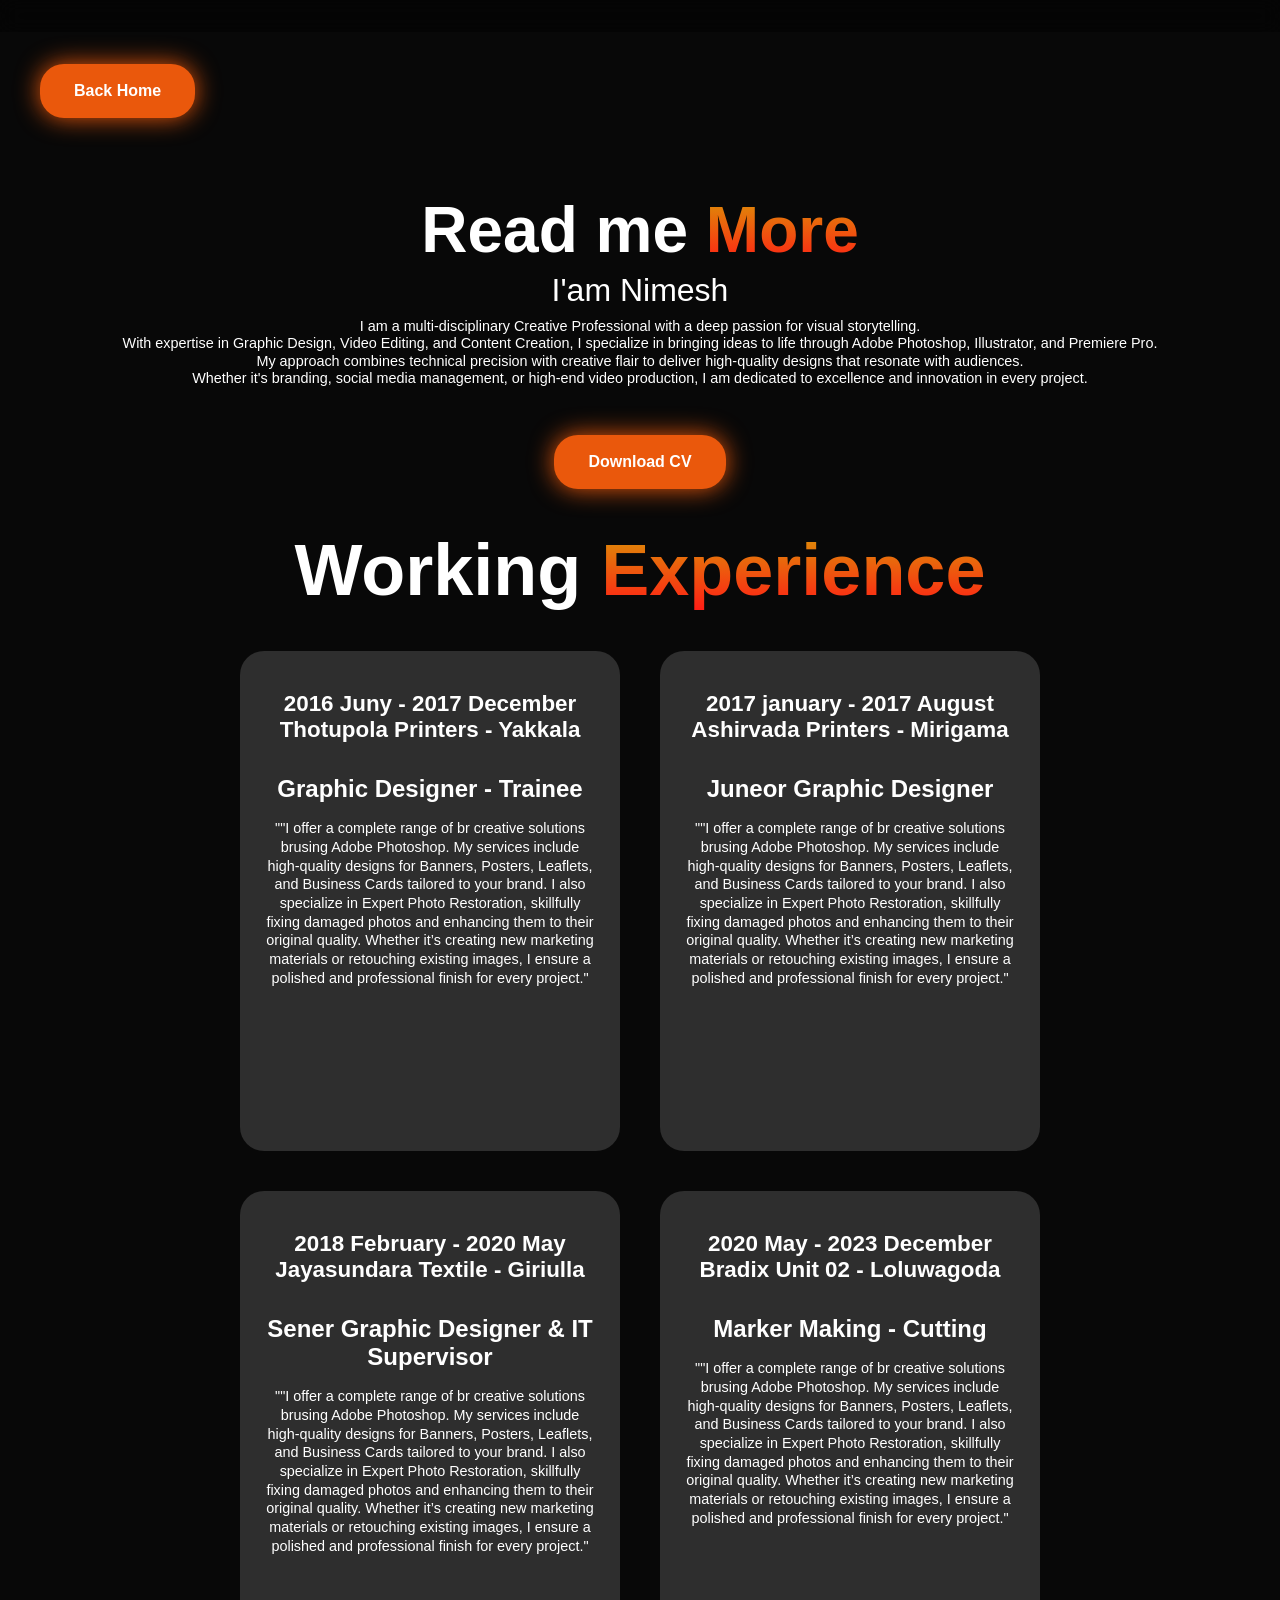
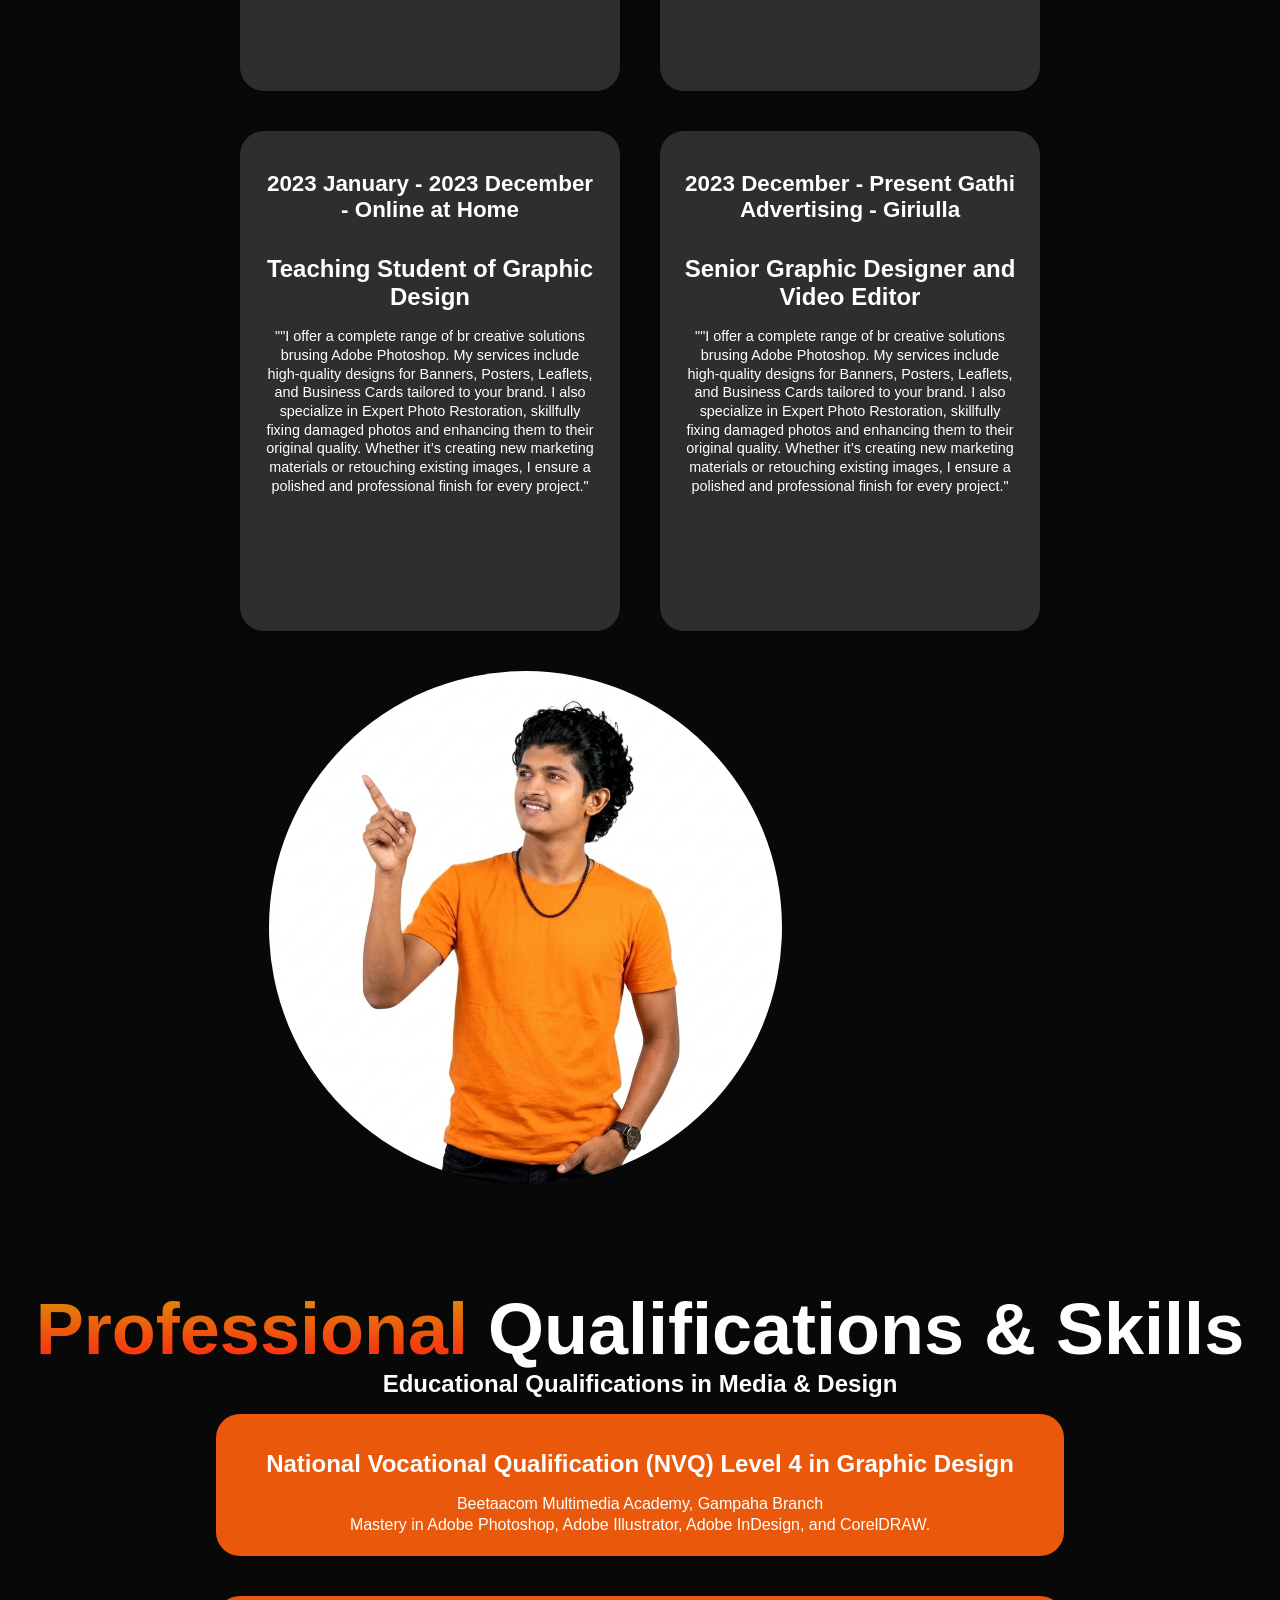
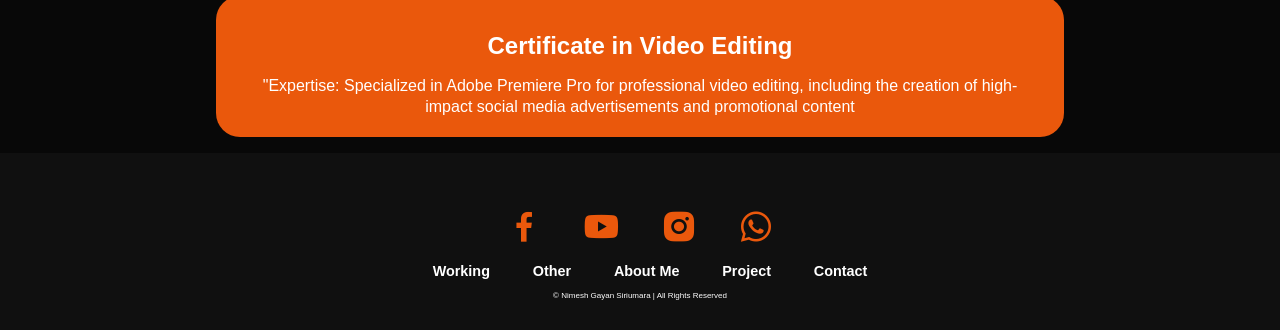
<file: readmore.html>
<!DOCTYPE html>
<html lang="en">
<head>
    <meta charset="UTF-8">
    <meta name="viewport" content="width=device-width, initial-scale=1.0">
    <title>readmore</title>
    <link rel="stylesheet" href="assets/css/readmore.css">
    <link href='https://unpkg.com/boxicons@2.1.4/css/boxicons.min.css' rel='stylesheet'>
</head>

<body>

</header>
        <div class="backhome-btn">
    <a href="index.html" class="btn" id="home">Back Home</a>
</div>

        <header class="header"></header>

    <section class="readmore">
    <div class="readmore-container">
        <h1> Read me <span>More</span></h1>
        <h3>I'am Nimesh</h3>
        <p>I am a multi-disciplinary Creative Professional with a 
            deep passion for visual storytelling. <br> With expertise in 
            Graphic Design, Video Editing, and Content Creation, 
            I specialize in bringing ideas to life through Adobe Photoshop,
            Illustrator, and Premiere Pro. <br> My approach combines technical 
            precision with creative flair to deliver high-quality designs 
            that resonate with audiences. <br> Whether it's branding, social media 
            management, or high-end video production, I am dedicated to 
            excellence and innovation in every project.</p>

               <a href="#" class="btn">Download CV</a>

               </div>            
            </div>
   </section>

<!-- Working Expierence Section 1 -->

    <section class="expirence" id="workexp">
        <h2 class="exp-heading">Working <span> Experience </span></h2>

        <section class="exp-container">
           
           <!-- Thotupola -->

            <div class="exp-box">
                <div class="exp-info">
                    <h4> 2016 Juny - 2017 December Thotupola Printers - Yakkala </h4>
                    <h6> Graphic Designer - Trainee </h6>
                    <p>""I offer a complete range of br creative solutions brusing
                        Adobe Photoshop. My services include high-quality
                        designs for Banners, Posters, Leaflets, and Business
                        Cards tailored to your brand. I also specialize in
                        Expert Photo Restoration, skillfully fixing damaged
                        photos and enhancing them to their original quality.
                        Whether it’s creating new marketing materials or retouching
                        existing images, I ensure a polished and professional
                        finish for every project."</p>
            
                </div>
            </div>
            
            <!-- Ashirvada Printers -->

            <div class="exp-box">
                <div class="exp-info">
                    <h4>2017 january - 2017 August Ashirvada Printers - Mirigama</h4>
                    <h6>Juneor Graphic Designer</h6>
                    <p>""I offer a complete range of br creative solutions brusing
                        Adobe Photoshop. My services include high-quality
                        designs for Banners, Posters, Leaflets, and Business
                        Cards tailored to your brand. I also specialize in
                        Expert Photo Restoration, skillfully fixing damaged
                        photos and enhancing them to their original quality.
                        Whether it’s creating new marketing materials or retouching
                        existing images, I ensure a polished and professional
                        finish for every project."</p>
            
                </div>
            </div>
            
            <!-- Jayasundara Textile -->

             <div class="exp-box">
                <div class="exp-info">
                    <h4>2018 February - 2020 May Jayasundara Textile - Giriulla </h4>
                    <h6>Sener Graphic Designer & IT Supervisor </h6>
                    <p>""I offer a complete range of br creative solutions brusing
                        Adobe Photoshop. My services include high-quality
                        designs for Banners, Posters, Leaflets, and Business
                        Cards tailored to your brand. I also specialize in
                        Expert Photo Restoration, skillfully fixing damaged
                        photos and enhancing them to their original quality.
                        Whether it’s creating new marketing materials or retouching
                        existing images, I ensure a polished and professional
                        finish for every project."</p>
            
                </div>
            </div>

            <!-- Brandix -->

             <div class="exp-box">
                <div class="exp-info">
                    <h4>2020 May - 2023 December Bradix Unit 02 - Loluwagoda </h4>
                    <h6>Marker Making - Cutting </h6>
                    <p>""I offer a complete range of br creative solutions brusing
                        Adobe Photoshop. My services include high-quality
                        designs for Banners, Posters, Leaflets, and Business
                        Cards tailored to your brand. I also specialize in
                        Expert Photo Restoration, skillfully fixing damaged
                        photos and enhancing them to their original quality.
                        Whether it’s creating new marketing materials or retouching
                        existing images, I ensure a polished and professional
                        finish for every project."</p>
            
                </div>
            </div>

            <div class="exp-box">
                <div class="exp-info">
                    <h4>2023 January - 2023 December - Online at Home </h4>
                    <h6> Teaching Student of Graphic Design </h6>
                    <p>""I offer a complete range of br creative solutions brusing
                        Adobe Photoshop. My services include high-quality
                        designs for Banners, Posters, Leaflets, and Business
                        Cards tailored to your brand. I also specialize in
                        Expert Photo Restoration, skillfully fixing damaged
                        photos and enhancing them to their original quality.
                        Whether it’s creating new marketing materials or retouching
                        existing images, I ensure a polished and professional
                        finish for every project."</p>
            
                </div>
            </div>

            <!-- Gathi Advertising -->

            <div class="exp-box">
                <div class="exp-info">
                    <h4>2023 December - Present Gathi Advertising - Giriulla </h4>
                    <h6> Senior Graphic Designer and Video Editor</h6>
                    <p>""I offer a complete range of br creative solutions brusing
                        Adobe Photoshop. My services include high-quality
                        designs for Banners, Posters, Leaflets, and Business
                        Cards tailored to your brand. I also specialize in
                        Expert Photo Restoration, skillfully fixing damaged
                        photos and enhancing them to their original quality.
                        Whether it’s creating new marketing materials or retouching
                        existing images, I ensure a polished and professional
                        finish for every project."</p>
            
                </div>
            </div>

                <div class="other-image">
    <img src="images/other_image.png" alt="">

    </section>
    
    <!-- Other Qualifications -->

      <section class="otherqlf" id="otherexp">
        <h2 class="qlf-heading"><span>Professional</span> Qualifications & Skills</span></h2>
        <h3>Educational Qualifications in Media & Design</h3>

        <section class="qlf-container">
           
           <!-- NVQ LEVEL 4 -->

            <div class="qlf-box">
                <div class="qlf-info">
                    <!-- <h4> Educational Qualifications in Media & Design </h4> -->
                    <h6> National Vocational Qualification (NVQ) Level 4 in Graphic Design</h6>
                    <p>Beetaacom Multimedia Academy, Gampaha Branch <br> Mastery in Adobe Photoshop, Adobe Illustrator, Adobe InDesign, and CorelDRAW.</p>
            
                </div>
            </div>

             <!-- NVQ LEVEL 4 -->

            <div class="qlf-box">
                <div class="qlf-info">
                    <!-- <h4> Certificate in Video Editing </h4> -->
                    <h6> Certificate in Video Editing</h6>
                    <p>"Expertise: Specialized in Adobe Premiere Pro for professional 
                        video editing, including the creation of high-impact social media 
                        advertisements and promotional content </p>
            
            
                </div>
            </div>
            
    </section>





   <!-- Footer Section -->

        <footer class="footer">
             <div class="social-icons">
            <a href="https://www.facebook.com/share/1B1wT7bscb/">
               <i class="bx bxl-facebook"></i>
            </a>

            <a href="https://youtube.com/@activeatlk?si=lOxaK5Kh0Kw-mEg6">
                <i class="bx bxl-youtube"></i>
            </a>

            <a href="#">
                <i class="bx bxl-instagram-alt"></i>
            </a>

            <a href="https://wa.me/message/QQZPBZW2J55LO1">
                <i class="bx bxl-whatsapp"></i>
            </a>

        </div>
    </div>

            <ul class="list">
                <li>
                    <a href="#workexp">Working </a>
                </li>

                <li>
                     <a href="#otherexp">Other</a>
                </li>

                 <li>
                    <a href="#about">About Me</a>
                </li>

                 <li>
                    <a href="#projects">Project</a>
                </li>

                 <li>
                    <a href="#contact">Contact</a>
                </li>

            </ul>

            <p class="copyright">
                &copy; Nimesh Gayan Siriumara | All Rights Reserved
            </p>

        </footer>
            

</body>
</html>
</file>
<file: assets/css/readmore.css>
* {
    margin: 0;
    padding: 0;
    box-sizing: border-box;
    text-decoration: none;
    scroll-behavior: smooth;
    font-family: sans-serif;
}
:root {
    --bg-color:#080808;
    --second-bg-color:#101010;
    --text-color: white;
    --main-color:#ea580c;
    --box-color: #2e2e2e;
}

html {
    font-size: 50%;
    overflow-x: hidden;
}

span {
    background: linear-gradient(
        #df8908 10%,
        #ff1d15 100%
      );
    background-clip: text;
    color: transparent;
}

body {
    background: var(--bg-color);
    color: var(--text-color);
}

.header {
    position: fixed;
    width: 100%;
    top: 0;
    left: 0;
    padding: 2rem 15%;
    background: rgba(0, 0, 0, 0.3);
    backdrop-filter: blur(10px);
    display: flex;
    justify-content: space-between;
    align-items: center;
    z-index: 1000;

}

.backhome-btn{
    display: flex;
    align-items: end;
    margin-left: 5rem;
    margin-top: 2rem;
}


#menu-icon {
    font-size: 3.5rem;
    color: var(--main-color);
    display: none; 
}

.social-icons a{
    display: inline-flex;
    justify-content: center;
    align-items: center;
    font-size: 5rem;
    padding: 1rem;
    background: transparent;
    border-radius: 0%;
    color: var(--main-color);
    margin: 1rem 0.5rem;
    transition: 0.3s ease-in-out;
    margin-top: 2rem;

}

.social-icons a:hover{
     transform: scale(1.5);

}


.section{
    
     min-height: 100vh;
     padding: 10rem 15%;
}
.readmore{
     display: flex; 
     align-items: center;
     justify-content: center;
}

.readmore-container {

    display: flex;
    flex-direction: column;
    align-items: center;
    text-align: center;
}

.readmore-container h1 {
    font-size: 8rem;
    font-weight: 700;
    margin-top: 1.5rem;
    line-height: 1;
    margin-top: 10rem;
}

.readmore-container h3 {

    font-size: 4rem;
    font-weight: 500;
    margin-top: 1.5rem;
    line-height: 1;
} 
.readmore-container p{
    font-size: 1.8rem;
    margin-top: 1.5rem;
    line-height: 1.2;
}


.other-image{
  display: flex;
    justify-content: center;
    align-items: center;
    width: 150%;   
    border-radius: 50%;
}

.other-image img{
    max-width: 90%;        
    height: auto;
    border-radius: 50%;
}


.btn{
    display: inline-block;
    padding: 2rem 4rem;
    background-color: var(--main-color);
    box-shadow: 0 0 25px var(--main-color);
    border-radius: 3rem;
    font-size: 2.0rem;
    color: rgb(255, 255, 255);
    border: 2px solid transparent;
    font-weight: 600;
    margin-top: 6rem;
    transition: 0.3s ease-in-out;

}
.btn:hover{
        transform: scale(1.2);
        box-shadow: 0 0 25px var(--main-color);
}

/* scroll bar */

::-webkit-scrollbar{
    width: 20px;
   
}
::-webkit-scrollbar-thumb{
 background-color:var(--main-color);
}
::-webkit-scrollbar-track{
    background-color: var(--bg-color);
}

/* Working Expirence 1 */

.expirence{
text-align: center;
font-size: 6rem;
margin-top: 5rem;
}

.expirence{
    background-color: var(--bg-color);
    color: rgb(255, 255, 255);
}

.expirence h2{
    color: var(--text-color);

}
.exp-container{
    display: grid;
    grid-template-columns: repeat(auto-fit, minmax(300px, 1fr));
    gap: 5rem;
    align-items: center;
    padding: 5rem ;
    margin: 0 25rem;
}
.exp-box{
display: flex;
justify-content: center;
align-items: center;
background-color: var(--box-color);
height: 500px;
border-radius: 3rem;
border: 5px transparent;
margin-top: 0;
transition: 0.4s ease-in-out;
}

.exp-info{
    display: flex;
    flex-direction: column;
    text-align: center;
    justify-content: start;
    align-items: center;
    padding: 3rem;
    height: 100%;
}
.exp-info h4{
    font-size: 2.8rem;
    margin: 2rem 0;
    font-weight: 600;
}
.exp-info h6{
    font-size: 3rem;
    margin: 2rem 0;
    font-weight: 600;

}
.exp-info p{
    font-size: 1.8rem;
    font-weight: 400;
    line-height: 1.3;
}

/* other qualifications */

.otherqlf{
text-align: center;
font-size: 6rem;
margin-top: 5%                      ;
}

.otherqlf{
    background-color: var(--bg-color);
    color: rgb(255, 255, 255);
}

.otherqlf h2{
    color: var(--text-color);

}

.otherqlf h3{

    color: var(--text-color);
    font-size: 3rem;
    margin-top: 0;
    
}

.qlf-container{
    display: grid;
    grid-template-rows: repeat(auto-fit, minmax(1200, 1fr));
    gap: 5rem;
    align-items: center;
    padding: 2rem ;
    margin: 0 25rem;
    
}
.qlf-box{
display: flex;
justify-content: center;
align-items: center;
background-color: var(--main-color);
height: auto;
border-radius: 3rem;
border: 5px transparent;
transition: 0.4s ease-in-out;
padding: 20px 40px;

}

.qlf-info{
    display: flex;
    flex-direction: column;
    text-align: center;
    justify-content: start;
    align-items: center;
    height: 100%;
}
.qlf-info h4{
    font-size: 2.8rem;
    margin: 2rem 0;
    font-weight: 600;
}
.qlf-info h6{
    font-size: 3rem;
    margin: 2rem 0;
    font-weight: 600;

}
.qlf-info p{
    font-size: 2.0rem;
    font-weight: 400;
    line-height: 1.3;
     
}

/* Footer Section */

    .footer {

        background-color: var(--second-bg-color);
        padding: 30px 0;
    }

    footer .social-icons{
        text-align: center;
    }

    .footer ul {
        text-align: center;
        font-size: 1.8rem;
        font-weight: 700;
    }
    .footer ul li{
        display: inline-block;
        margin-left: 20px;
    }

    .footer ul li a {
        color: white;
        border: 3px solid transparent;
        border-radius: 5px;
        padding: 0.8rem;
        transition: 0.25s;
    }
     .footer ul li a:hover {
        color: var(--main-color);
    }
    .footer .copyright{
        text-align: center;
        margin-top: 1.5rem;
        font-size: 1.0rem;
    }

-- Other Experience --

.otherexp{
     display: flex; 
     align-items: center;
     justify-content: center;
}

.otherexp h2{
display: flex;
align-items: center;
font-size: 2%;
    
}

.otherexp p{
    font-size: 2rem;


}
</file>
